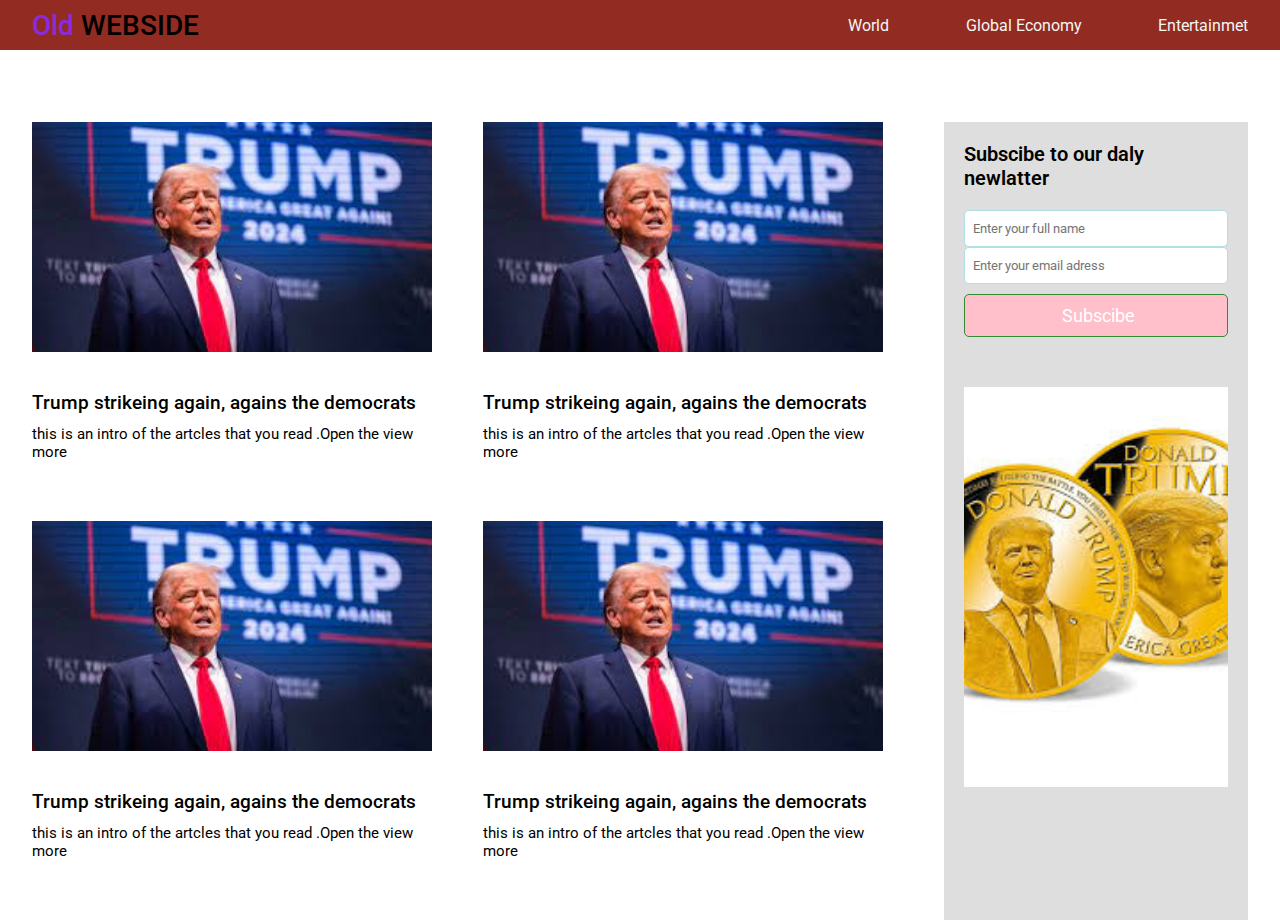
<file: index.html>
<!DOCTYPE html>
<html lang="en">
<head>
    <meta charset="UTF-8">
    <meta name="viewport" content="width=device-width, initial-scale=1.0">
    <title>Lateast new form araund the world</title>

    <link rel="stylesheet" href="stayle.css">
</head>
<body>
    


    <div class="header">
        <div class="size">
            <div class="header_wrapper">
                <div class="logo"><span class="red_color">Old</span> WEBSIDE</div>
                <div class="top_menu">
                    <a href="world.html"><div class="menu_link">World</div></a>
                    <a href="economy.html"><div class="menu_link">Global Economy</div></a>
                        <a href="entertainmet.html"> <div class="menu_link">Entertainmet</div></a>
                </div>
            </div>
        </div>
    </div>

</div>



<div class="home_section">
    <div class="size">
    

<div class="home_wrapper">
<div class="articles_wrappers">
    <div class="article_box">
        <div class="article_img"> <img src="new.jpg" alt=""></div>
        <div class="article_title"> Trump strikeing again, agains the democrats</div>
        <div class="article_descriptions"> this is an intro of the  artcles that you read .Open  the view more </div>
    </div>

    <div class="article_box">
        <div class="article_img"> <img src="new.jpg" alt=""></div>
        <div class="article_title"> Trump strikeing again, agains the democrats</div>
        <div class="article_descriptions"> this is an intro of the  artcles that you read .Open  the view more </div>
    </div>


    <div class="article_box">
        <div class="article_img"> <img src="new.jpg" alt=""></div>
        <div class="article_title"> Trump strikeing again, agains the democrats</div>
        <div class="article_descriptions"> this is an intro of the  artcles that you read .Open  the view more </div>
    </div>

    

    <div class="article_box">
        <div class="article_img"> <img src="new.jpg" alt=""></div>
        <div class="article_title"> Trump strikeing again, agains the democrats</div>
        <div class="article_descriptions"> this is an intro of the  artcles that you read .Open  the view more </div>
    </div>

</div>

           <div class="sidebar"> 
            <div class="subscribe_box">
                <div class="box_title"> Subscibe to  our daly newlatter</div>
                <form action="thank-you.html?email_addres=" method="get">
                    <input class= "from_input" name="email_adress" placeholder="Enter your full name" required>
                    <input class= "from_input" name="email_adress" placeholder="Enter your email adress" required>
                   <input class="from_button" type="submit" value=" Subscibe" required>
                </form>
            
            </div>
        
            <div class="advertisiment">
                <img src="coins.jpeg" alt="">
            </div>
           </div>






    </div>


</div>
    </div>





    </div>
     </div>




</body>
</html>
</file>
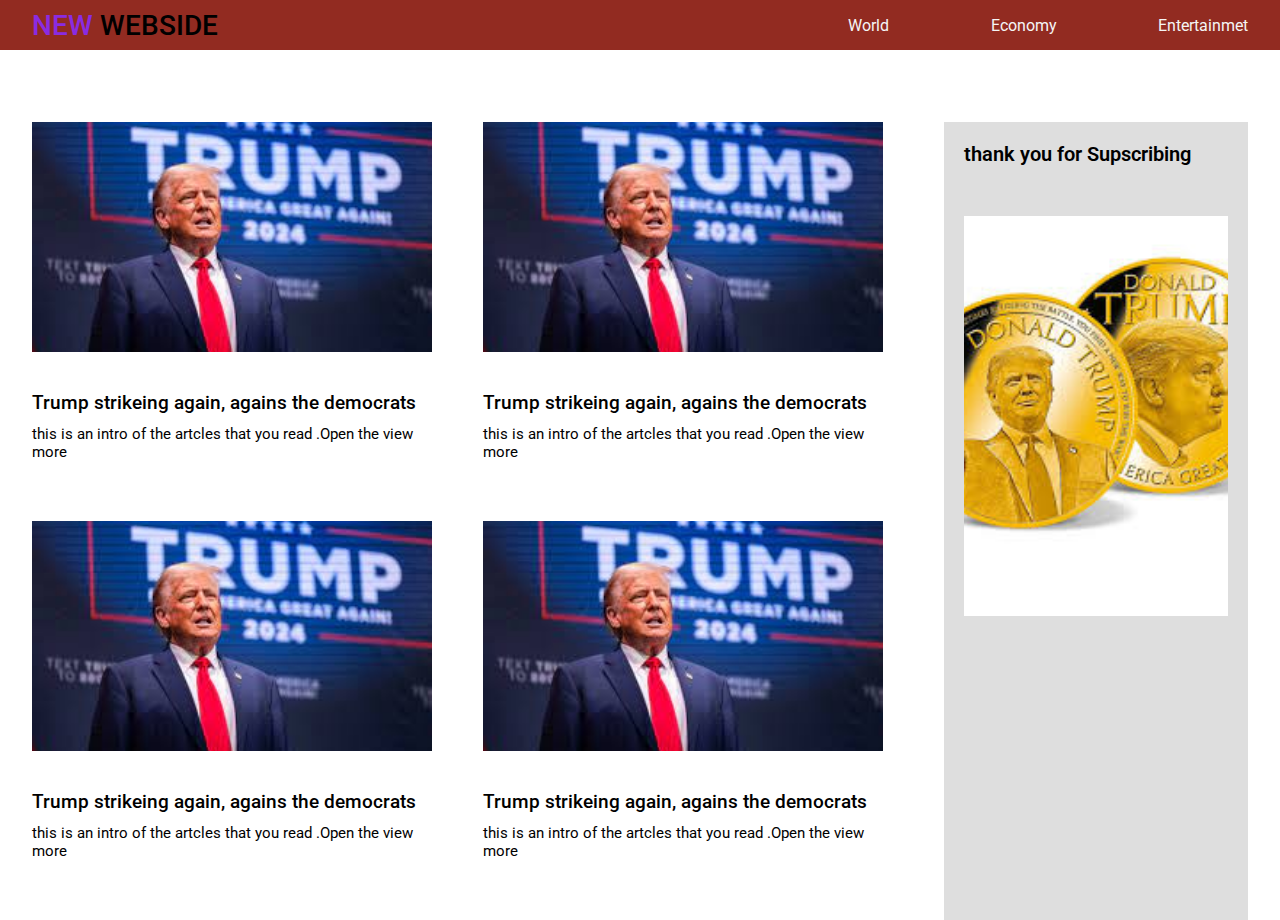
<file: thank-you.html>
<!DOCTYPE html>
<html lang="en">
<head>
    <meta charset="UTF-8">
    <meta name="viewport" content="width=device-width, initial-scale=1.0">
    <title>Lateast new form araund the world</title>

    <link rel="stylesheet" href="stayle.css">
</head>
<body>
    


    <div class="header">
        <div class="size">
            <div class="header_wrapper">
                <div class="logo"><span class="red_color">NEW</span> WEBSIDE</div>
                <div class="top_menu">
                    <a href="world.html"><div class="menu_link">World</div></a>
                    <a href="economy.html"><div class="menu_link">Economy</div></a>
                        <a href="entertainmet.html"> <div class="menu_link">Entertainmet</div></a>
                </div>
            </div>
        </div>
    </div>

</div>



<div class="home_section">
    <div class="size">
    

<div class="home_wrapper">
<div class="articles_wrappers">
    <div class="article_box">
        <div class="article_img"> <img src="new.jpg" alt=""></div>
        <div class="article_title"> Trump strikeing again, agains the democrats</div>
        <div class="article_descriptions"> this is an intro of the  artcles that you read .Open  the view more </div>
    </div>

    <div class="article_box">
        <div class="article_img"> <img src="new.jpg" alt=""></div>
        <div class="article_title"> Trump strikeing again, agains the democrats</div>
        <div class="article_descriptions"> this is an intro of the  artcles that you read .Open  the view more </div>
    </div>


    <div class="article_box">
        <div class="article_img"> <img src="new.jpg" alt=""></div>
        <div class="article_title"> Trump strikeing again, agains the democrats</div>
        <div class="article_descriptions"> this is an intro of the  artcles that you read .Open  the view more </div>
    </div>

    

    <div class="article_box">
        <div class="article_img"> <img src="new.jpg" alt=""></div>
        <div class="article_title"> Trump strikeing again, agains the democrats</div>
        <div class="article_descriptions"> this is an intro of the  artcles that you read .Open  the view more </div>
    </div>

</div>

           <div class="sidebar"> 
            <div class="subscribe_box">
                <div class="box_title"> thank you for Supscribing</div>
                
            </div>
        
            <div class="advertisiment">
                <img src="coins.jpeg" alt="">
            </div>
           </div>






    </div>


</div>
    </div>





    </div>
     </div>




</body>
</html>
</file>
<file: stayle.css>
@import url('https://fonts.googleapis.com/css2?family=Roboto&display=swap');


*{

  font-family:  'Roboto', sans-serif;
}

body{

  
  font-family: 'Roboto', sans-serif;
  background-color: white;
  margin: 0;
  padding:0 ; 
  
}


.size{

width: 95%;

margin: 0 auto;
}
.header{height: 50px;background-color: #922B21;}

.logo{

font-size: 28px;

font-weight: 500;
}
.red_color{

    color:blueviolet;
}
.header_wrapper{

display:  flex;

justify-content: space-between;

align-items: center;

height: 50px;
}

.top_menu{

width: 400px;

display: flex;

justify-content: space-between;
}



.top_menu a {
text-decoration: none;

}
.menu_link{
    color: whitesmoke;
    transition: ease-in 0.5;

}
.menu_link:hover{
color:black;
cursor: pointer;
}

.home_section{

}
    
        
.home_wrapper{

padding-top: 72px;

display: flex;

justify-content: space-between;
}

.articles_wrappers{

display: flex;

justify-content: space-between;

flex-flow: wrap;

width: 70%;
}
   .article_box{

width: 47%;
margin-bottom: 50px;
cursor: pointer;
border-bottom: 10px solid #fff;


}

.article_box:hover{
 cursor: pointer;
 border-bottom: 10px solid #000;

}



   
   .article_img{

height: 230px;

}



   .article_img img {
    
width: 100%;
    
height: 100%;
    
object-fit: cover;
transition: transform .2s
   }


   .article_img img:hover {
      transform: scale(1.1);
      border-radius:8px;
      box-shadow:0px 3px 12px  6px #000;

   }



       .article_title{

font-size: 19px;

font-weight: 500;

line-height: 1.2;

margin-top: 40px;
}


       .article_descriptions{

font-size: 15px;

margin-top: 10px;

} 


.sidebar{

width: 25%;

background-color: #dedede;

height: auto;
}



.subscribe_box{

margin: 20px;
}
  .box_title{
    
font-size: 20px;
    
font-weight: 600;
    
margin-bottom: 20px;
  }
  
  .from_button{

width: -webkit-fill-available;

background-color: pink;

color: white;

border: 1px solid #308b31;

border-radius: 5px;

padding: 10px;

font-size: 18px;

margin-top: 10px;
}

  .from_input{
    
width: -webkit-fill-available;
    
padding: 10px 8px;
    
border-radius: 5px;
    
border: 1px solid powderblue;
  }

  .advertisiment{

width: -webkit-fill-available;

margin: 20px;

margin-top: 50px;

}
  .advertisiment img{
    
width: 100%;
    
height: 400px;
    
object-fit: cover;
  }


  @media only screen and (max-width: 600px) {

    *{

        font-family:  'Roboto', sans-serif;
      }
      
      body{
      
        
        font-family: 'Roboto', sans-serif;
        background-color: white;
        margin: 0;
        padding:0 ; 
        
      }
      
      
      .size{
      
      width: 95%;
      
      margin: 0 auto;
      }
      .header{height: 50px;background-color: #922B21;}
      
      .logo{
      
      font-size: 28px;
      
      font-weight: 500;
      }
      .red_color{
      
          color:blueviolet;
      }
      .header_wrapper{
      
      display:  flex;
      
      justify-content: space-between;
      
      align-items: center;
      
      height: 50px;
      }
      
      .top_menu{
      
      width: 400px;
      
      display: flex;
      
      justify-content: space-between;
      }
      
      
      
      .top_menu a {
      text-decoration: none;
      
      }
      .menu_link{
          color: whitesmoke;
          transition: ease-in 0.5;
      
      }
      .menu_link:hover{
      color:black;
      cursor: pointer;
      }
      
      .home_section{
      
      }
          
              
      .home_wrapper{
      
      padding-top: 72px;
      
      display: flex;
      
      justify-content: space-between;
      }
      
      .articles_wrappers{
      
      display: flex;
      
      justify-content: space-between;
      
      flex-flow: wrap;
      
      width: 70%;
      }
         .article_box{
      
      width: 47%;
      margin-bottom: 50px;
      cursor: pointer;
      border-bottom: 10px solid #fff;
      
      
      }
      
      .article_box:hover{
       cursor: pointer;
       border-bottom: 10px solid #000;
      
      }
      
      
      
         
         .article_img{
      
      height: 230px;
      
      }
      
      
      
         .article_img img {
          
      width: 100%;
          
      height: 100%;
          
      object-fit: cover;
      transition: transform .2s
         }
      
      
         .article_img img:hover {
            transform: scale(1.1);
            border-radius:8px;
            box-shadow:0px 3px 12px  6px #000;
      
         }
      
      
      
             .article_title{
      
      font-size: 19px;
      
      font-weight: 500;
      
      line-height: 1.2;
      
      margin-top: 40px;
      }
      
      
             .article_descriptions{
      
      font-size: 15px;
      
      margin-top: 10px;
      
      } 
      
      
      .sidebar{
      
      width: 25%;
      
      background-color: #dedede;
      
      height: auto;
      }
      
      
      
      .subscribe_box{
      
      margin: 20px;
      }
        .box_title{
          
      font-size: 20px;
          
      font-weight: 600;
          
      margin-bottom: 20px;
        }
        
        .from_button{
      
      width: -webkit-fill-available;
      
      background-color: pink;
      
      color: white;
      
      border: 1px solid #308b31;
      
      border-radius: 5px;
      
      padding: 10px;
      
      font-size: 18px;
      
      margin-top: 10px;
      }
      
        .from_input{
          
      width: -webkit-fill-available;
          
      padding: 10px 8px;
          
      border-radius: 5px;
          
      border: 1px solid powderblue;
        }
      
        .advertisiment{
      
      width: -webkit-fill-available;
      
      margin: 20px;
      
      margin-top: 50px;
      
      }
        .advertisiment img{
          
      width: 100%;
          
      height: 400px;
          
      object-fit: cover;
        }


  }
</file>
